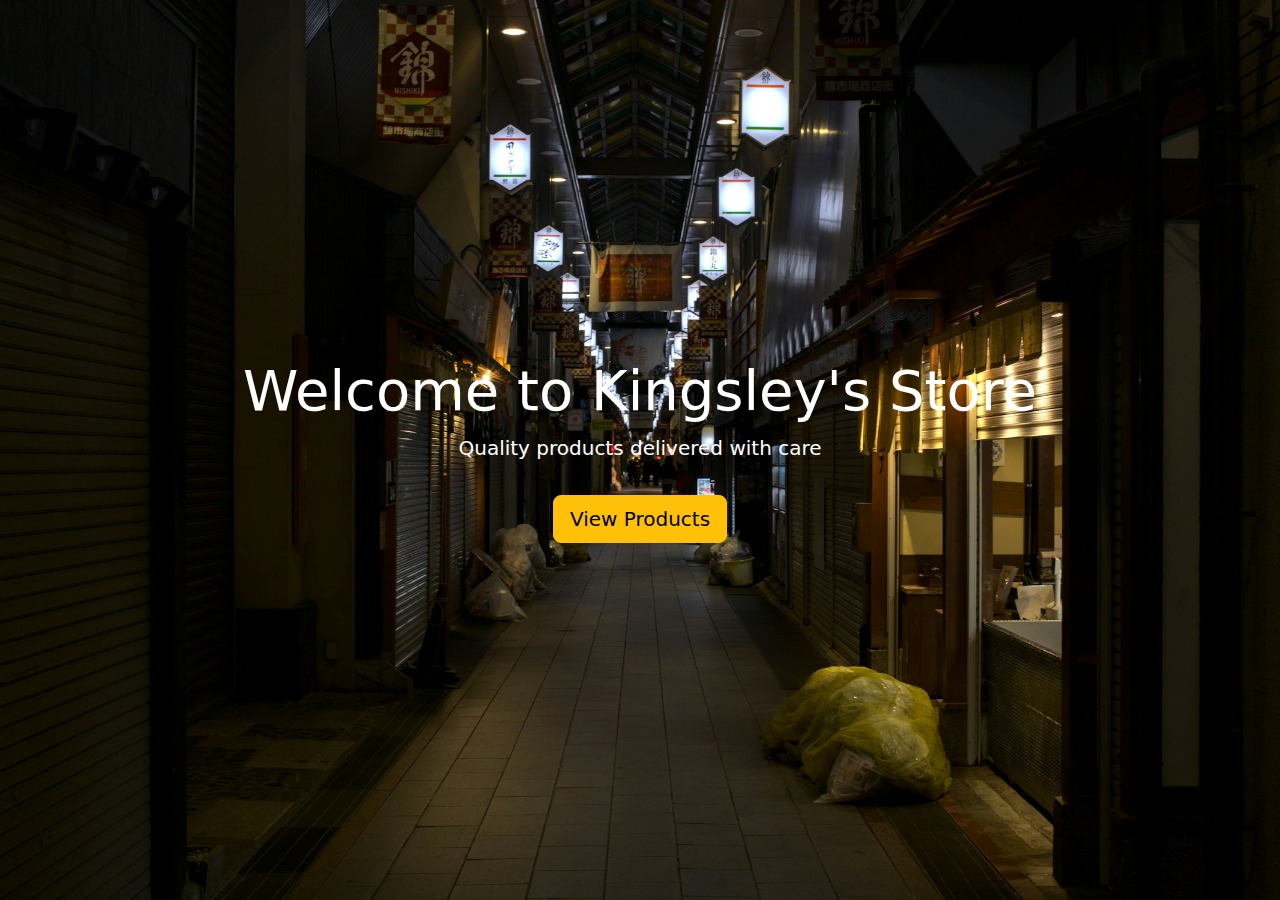
<file: index.html>
<!DOCTYPE html>
<html lang="en">
<head>
    <meta charset="UTF-8">
    <meta name="viewport" content="width=device-width, initial-scale=1.0">
    <script src="/index.js"></script>
    <link rel="stylesheet" href="style.css"/>
    <link rel="stylesheet" href="/bootstrap/css/bootstrap.min.css">
    <script src="/bootstrap/js/bootstrap.min.js"></script>
    <title>Kingsley's Store</title>
</head>
<body>
    <div class="welcome d-flex align-items-center justify-content-center text-center text-white">
        <div>
            <h1 class="display-4">Welcome to Kingsley's Store</h1>
            <p class="lead">Quality products delivered with care</p>
            <a href="/products.html" class="btn btn-warning btn-lg mt-3">View Products</a>
        </div>
    </div>
</body>
</html>
</file>
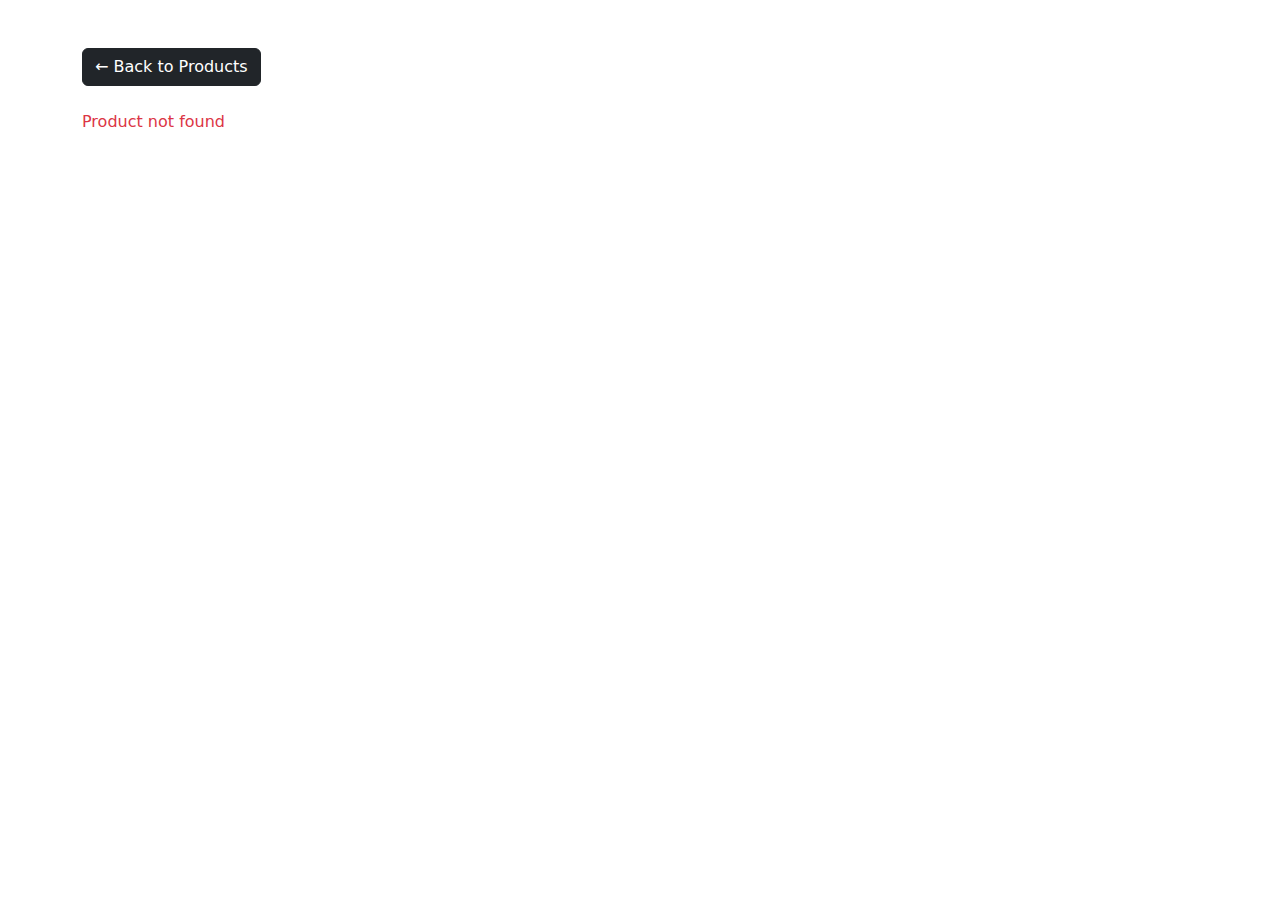
<file: product.html>
<!DOCTYPE html>
<html lang="en">
<head>
    <meta charset="UTF-8">
    <meta name="viewport" content="width=device-width, initial-scale=1.0">
    <script src="/index.js"></script>
    <link rel="stylesheet" href="style.css"/>
    <link rel="stylesheet" href="/bootstrap/css/bootstrap.min.css">
    <script src="/bootstrap/js/bootstrap.min.js"></script>
    <title>Product Details</title>
</head>
<body>
    <div class="container mt-5">
        <a href="products.html" class="btn btn-dark mb-4">← Back to Products</a>
        <div id="productDetails" class="row"></div>
    </div>

    <script>
        loadSingleProduct(); // This line also loads one product from the query param
    </script>
</body>
</html>
</file>
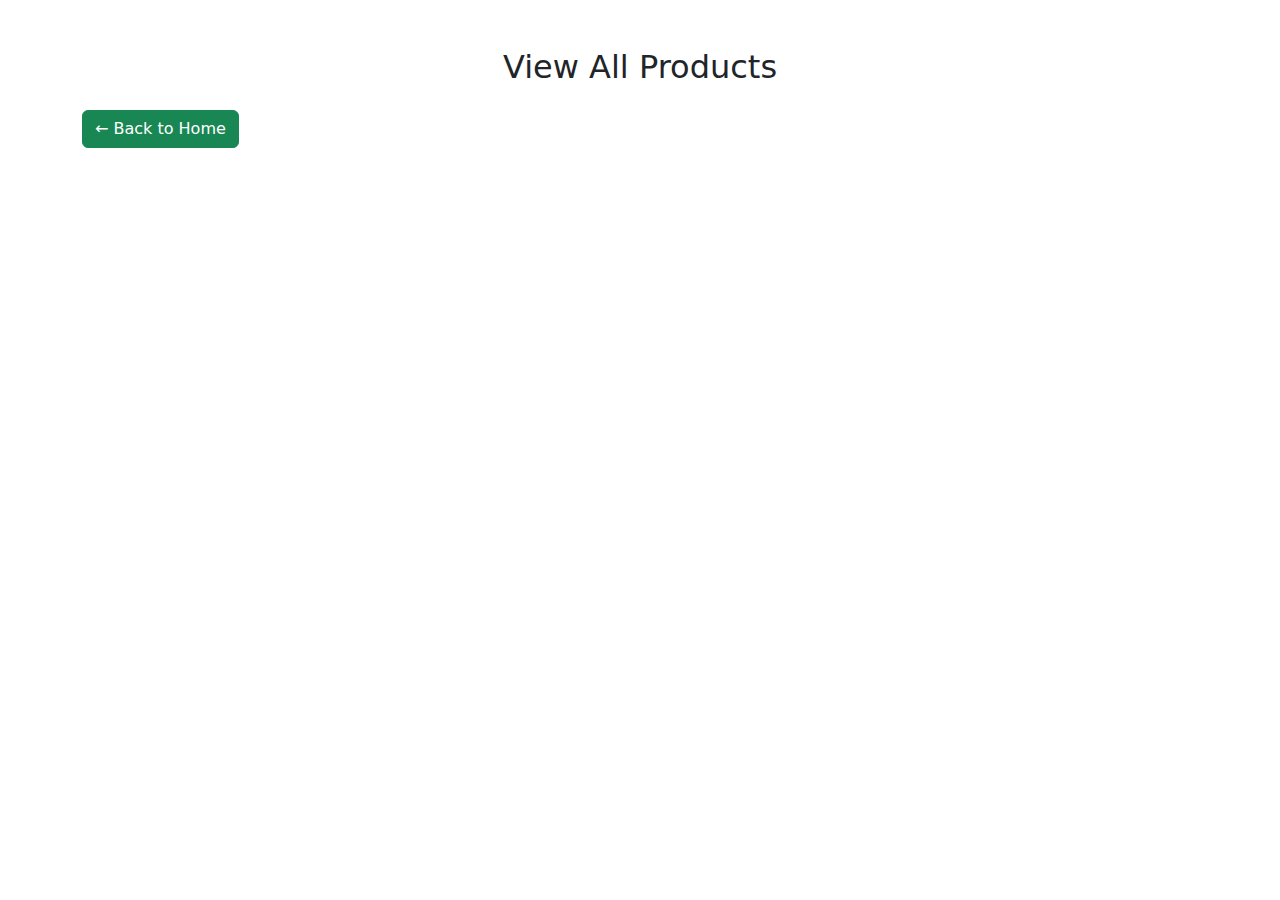
<file: products.html>
<!DOCTYPE html>
<html lang="en">
<head>
    <meta charset="UTF-8">
    <meta name="viewport" content="width=device-width, initial-scale=1.0">
    <script src="/index.js"></script>
    <link rel="stylesheet" href="style.css"/>
    <link rel="stylesheet" href="/bootstrap/css/bootstrap.min.css">
    <script src="/bootstrap/js/bootstrap.min.js"></script>
    <title>All Products - Kingsley's Store</title>
</head>
<body>
    <div class="container mt-5 pb-5">
        <h2 class="text-center mb-4">View All Products</h2>
        <a href="/index.html" class="btn btn-success mb-4">← Back to Home</a>
        <div id="productList" class="row g-4 pb-5"></div>
    </div>

    <script>
        loadProducts(); // This line loads all products on page load
    </script>
</body>
</html>
</file>
<file: style.css>
.welcome {
  height: 100vh;
  background: url(/img/store.jpg) no-repeat center center/cover;
}


/* For the single product page image */
.single-product-image {
  max-width: 100%;
  max-height: 400px;
  object-fit: contain;
  border: 1px solid #ddd;
  padding: 10px;
  background: #fff;
}
</file>
